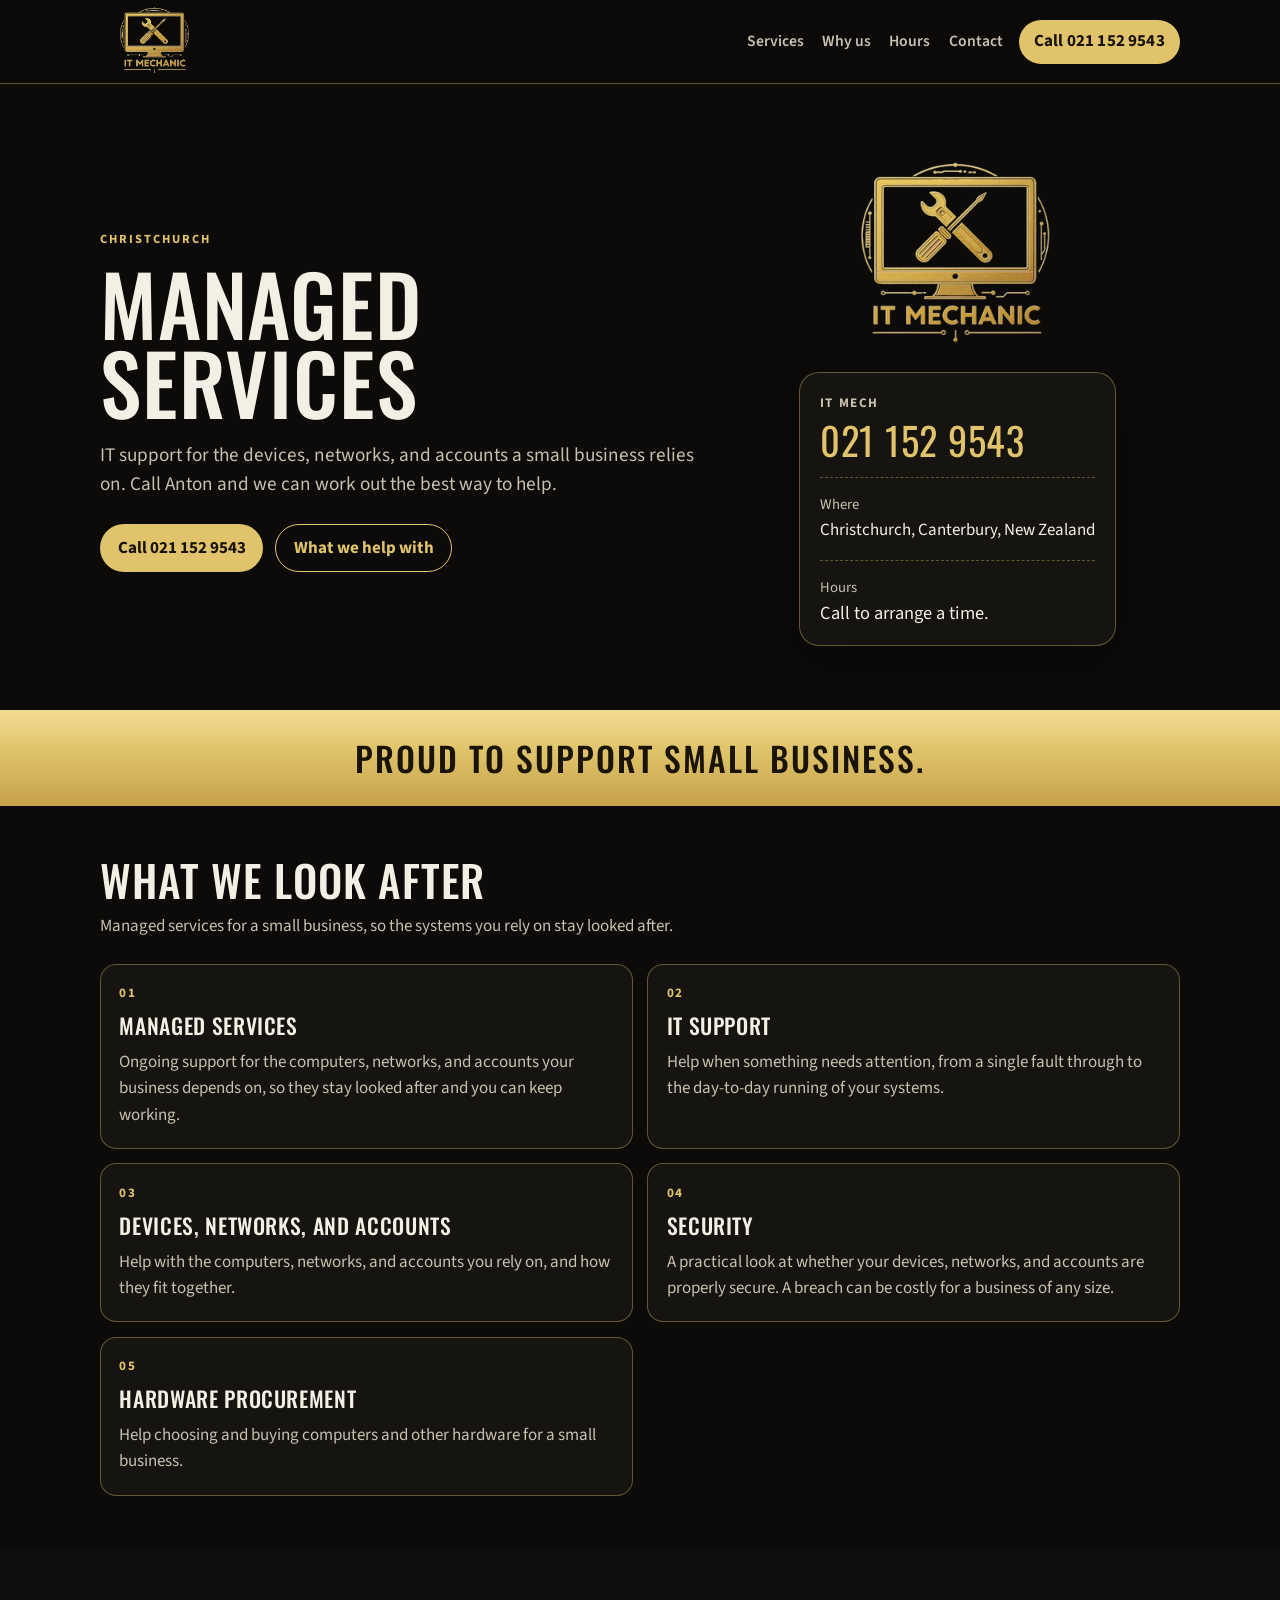
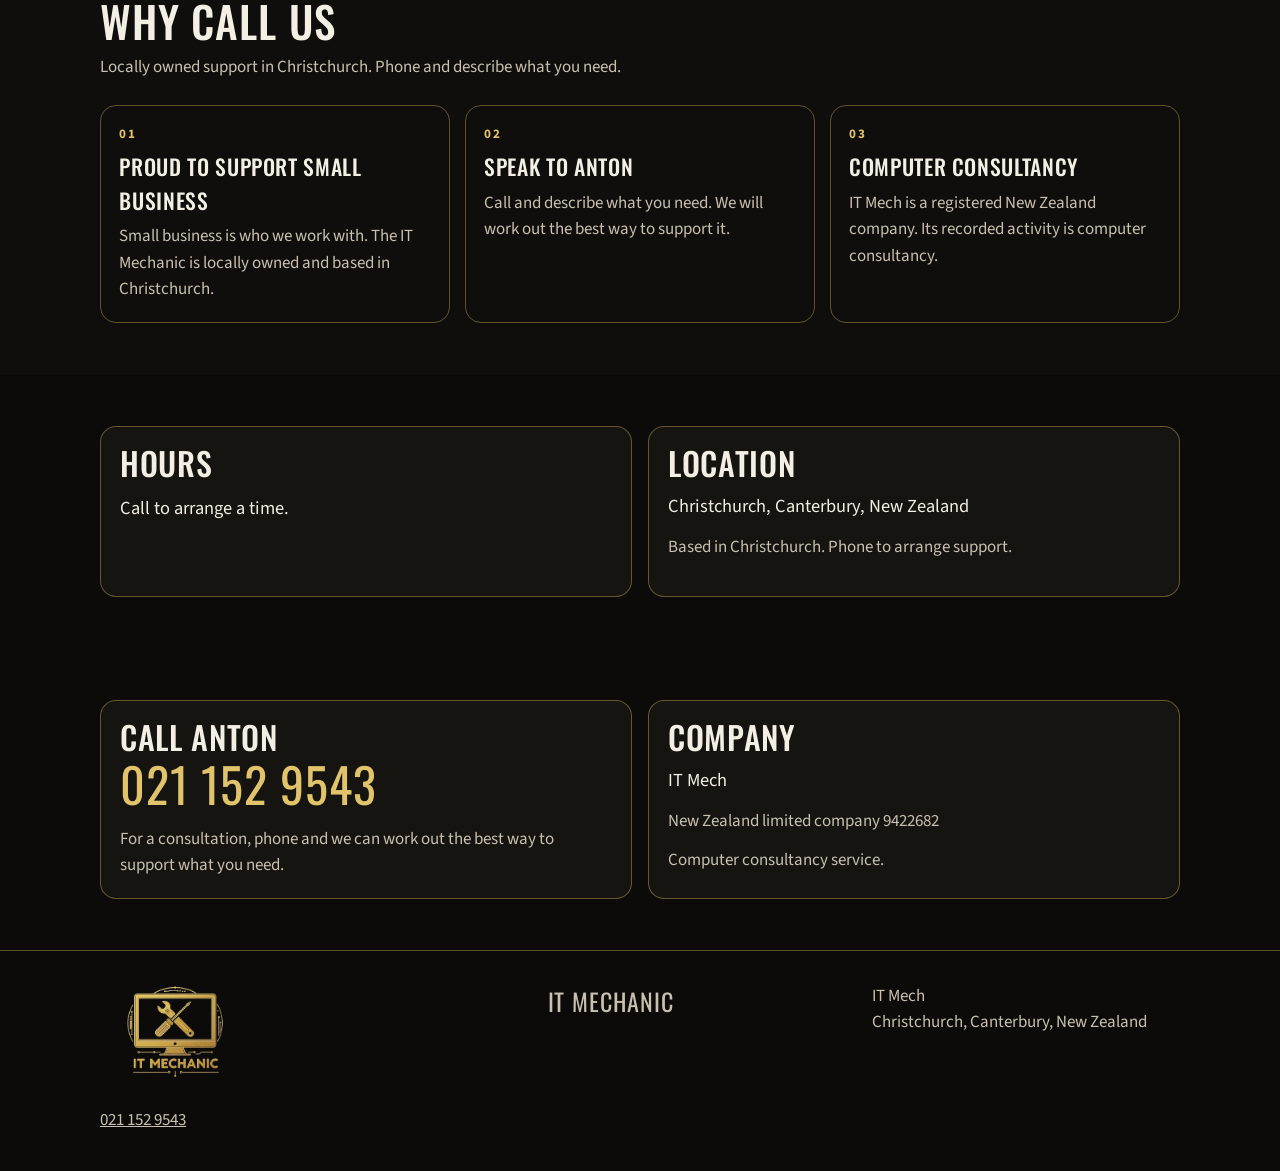
<file: docs/index.html>
<!DOCTYPE html>
<html lang="en-NZ">
<head>
  <meta charset="utf-8">
  <meta name="viewport" content="width=device-width, initial-scale=1">
  <title>IT Mechanic | Managed services in Christchurch</title>
  <meta name="description" content="IT Mechanic provides managed services for small business in Christchurch. Locally owned IT support for devices, networks, and accounts. Call 021 152 9543.">
  <link rel="canonical" href="https://itmech.nz/">
  <meta property="og:title" content="IT Mechanic | Managed services in Christchurch">
  <meta property="og:description" content="Proud to support small business. Managed services and IT support in Christchurch.">
  <meta property="og:image" content="https://itmech.nz/img/logo-on-black.png">
  <meta name="theme-color" content="#0c0b09">
  <link rel="icon" href="img/logo.png" type="image/png">
  <link rel="preconnect" href="https://fonts.googleapis.com">
  <link rel="preconnect" href="https://fonts.gstatic.com" crossorigin>
  <link href="https://fonts.googleapis.com/css2?family=Oswald:wght@500;600&family=Source+Sans+3:wght@400;600;700&display=swap" rel="stylesheet">
  <link rel="stylesheet" href="css/styles.css">
  <script type="application/ld+json" id="site-jsonld">
  {
    "@context": "https://schema.org",
    "@type": "ProfessionalService",
    "name": "IT Mechanic",
    "legalName": "IT Mech",
    "telephone": "+64211529543",
    "areaServed": "Christchurch",
    "address": {
      "@type": "PostalAddress",
      "addressLocality": "Christchurch",
      "addressRegion": "Canterbury",
      "addressCountry": "NZ"
    },
    "url": "https://itmech.nz/"
  }
  </script>
</head>
<body>
  <a class="skip" href="#main">Skip to content</a>
  <header class="site-header">
    <div class="wrap header-inner">
      <a class="brand" href="#top">
        <img class="brand-logo" src="img/logo.png" alt="IT Mechanic">
      </a>
      <nav class="nav" aria-label="Page">
        <a href="#support">Services</a>
        <a href="#why">Why us</a>
        <a href="#visit">Hours</a>
        <a href="#contact">Contact</a>
      </nav>
      <a class="call" data-field="phone-link" data-label="Call" href="tel:+64211529543">Call 021 152 9543</a>
    </div>
  </header>

  <main id="main">
    <section class="hero" id="top">
      <div class="wrap hero-grid">
        <div>
          <p class="eyebrow" data-field="city">Christchurch</p>
          <h1>Managed services</h1>
          <p class="lede">IT support for the devices, networks, and accounts a small business relies on. Call <span data-field="contact">Anton</span> and we can work out the best way to help.</p>
          <div class="hero-actions">
            <a class="btn btn-solid" data-field="phone-link" data-label="Call" href="tel:+64211529543">Call 021 152 9543</a>
            <a class="btn btn-ghost" href="#support">What we help with</a>
          </div>
        </div>
        <div class="hero-mark">
          <img class="hero-logo" src="img/logo.png" alt="">
        <aside class="ticket" aria-label="Contact card">
          <p class="ticket-kicker" data-field="legal">IT Mech</p>
          <a class="ticket-phone" data-field="phone-link" href="tel:+64211529543">021 152 9543</a>
          <hr>
          <p class="ticket-label">Where</p>
          <p data-field="city-line">Christchurch, Canterbury, New Zealand</p>
          <hr>
          <p class="ticket-label">Hours</p>
          <p class="status" data-field="open-status" hidden></p>
          <p class="hours-note" data-field="hours-note">Call to arrange a time.</p>
        </aside>
        </div>
      </div>
    </section>

    <section class="pride" aria-label="Small business">
      <div class="wrap">
        <p>Proud to support small business.</p>
      </div>
    </section>

    <section id="support">
      <div class="wrap">
        <div class="section-head">
          <h2>What we look after</h2>
          <p>Managed services for a small business, so the systems you rely on stay looked after.</p>
        </div>
        <div class="cards" data-list="services"></div>
      </div>
    </section>

    <section class="band" id="why">
      <div class="wrap">
        <div class="section-head">
          <h2>Why call us</h2>
          <p>Locally owned support in Christchurch. Phone and describe what you need.</p>
        </div>
        <div class="reasons" data-list="reasons"></div>
      </div>
    </section>

    <section id="visit">
      <div class="wrap visit-grid">
        <article class="panel">
          <h2>Hours</h2>
          <p class="hours-note" data-field="hours-note">Call to arrange a time.</p>
          <dl class="hours" data-list="hours" hidden></dl>
        </article>
        <article class="panel">
          <h2>Location</h2>
          <p class="address" data-field="city-line">Christchurch, Canterbury, New Zealand</p>
          <p class="address" data-block="street" hidden><span data-field="street"></span></p>
          <p class="fine">Based in Christchurch. Phone to arrange support.</p>
          <p><a data-field="map" hidden href="">Map</a></p>
        </article>
      </div>
    </section>

    <section id="contact">
      <div class="wrap contact-grid">
        <article class="panel">
          <h2>Call <span data-field="contact">Anton</span></h2>
          <a class="contact-phone" data-field="phone-link" href="tel:+64211529543">021 152 9543</a>
          <p class="fine">For a consultation, phone and we can work out the best way to support what you need.</p>
          <p data-block="email" hidden><a href=""></a></p>
        </article>
        <article class="panel">
          <h2>Company</h2>
          <p class="address" data-field="legal">IT Mech</p>
          <p class="fine">New Zealand limited company <span data-field="company-number">9422682</span></p>
          <p class="fine">Computer consultancy service.</p>
        </article>
      </div>
    </section>
  </main>

  <footer class="site-footer">
    <div class="wrap footer-inner">
      <img class="footer-logo" src="img/logo.png" alt="">
      <p class="footer-name" data-field="name">IT Mechanic</p>
      <p><span data-field="legal">IT Mech</span><br><span data-field="city-line">Christchurch, Canterbury, New Zealand</span></p>
      <p><a data-field="phone-link" href="tel:+64211529543">021 152 9543</a></p>
    </div>
  </footer>

  <noscript>
    <div class="wrap" style="padding:1rem 0 2rem">
      <p>IT Mech, Christchurch. Managed services for small business, including hardware procurement. Proud to support small business. Call Anton on <a href="tel:+64211529543">021 152 9543</a>. Hours by arrangement.</p>
    </div>
  </noscript>

  <script src="js/site.config.js"></script>
  <script src="js/main.js"></script>
</body>
</html>
</file>
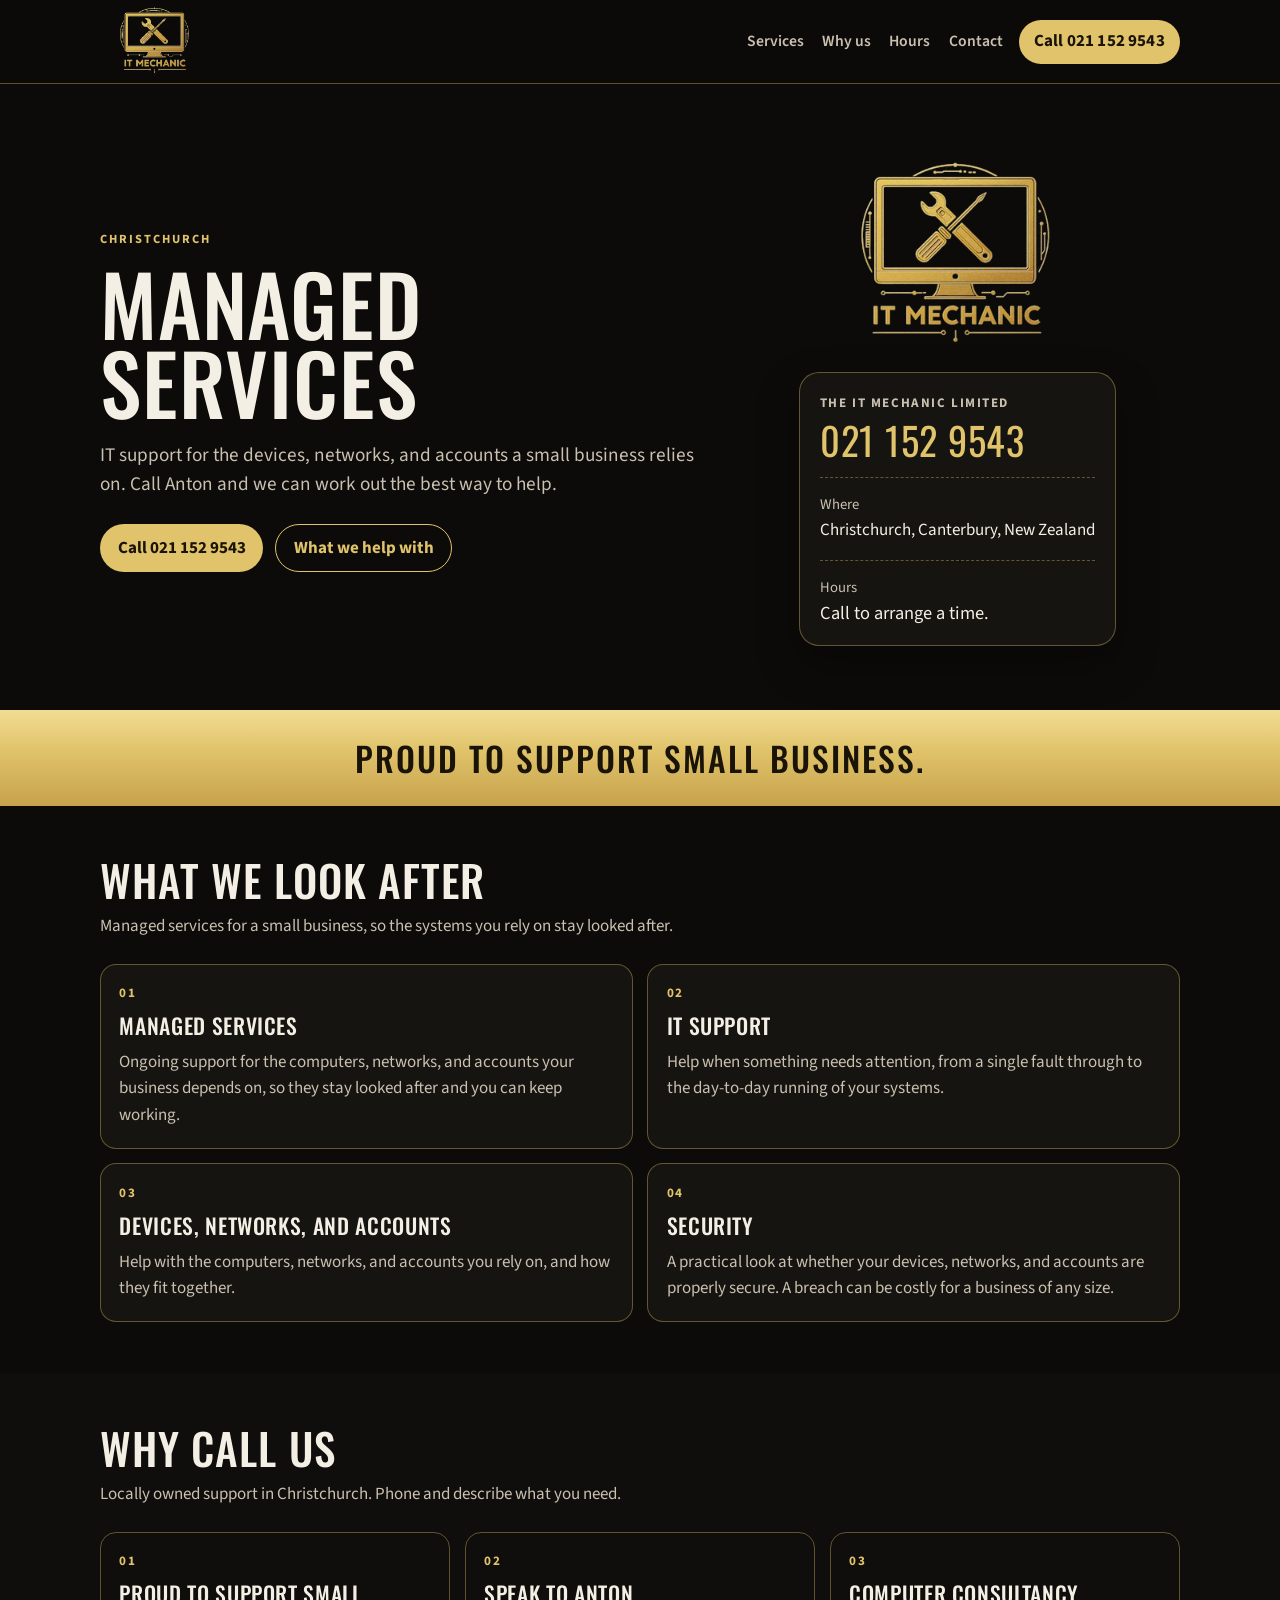
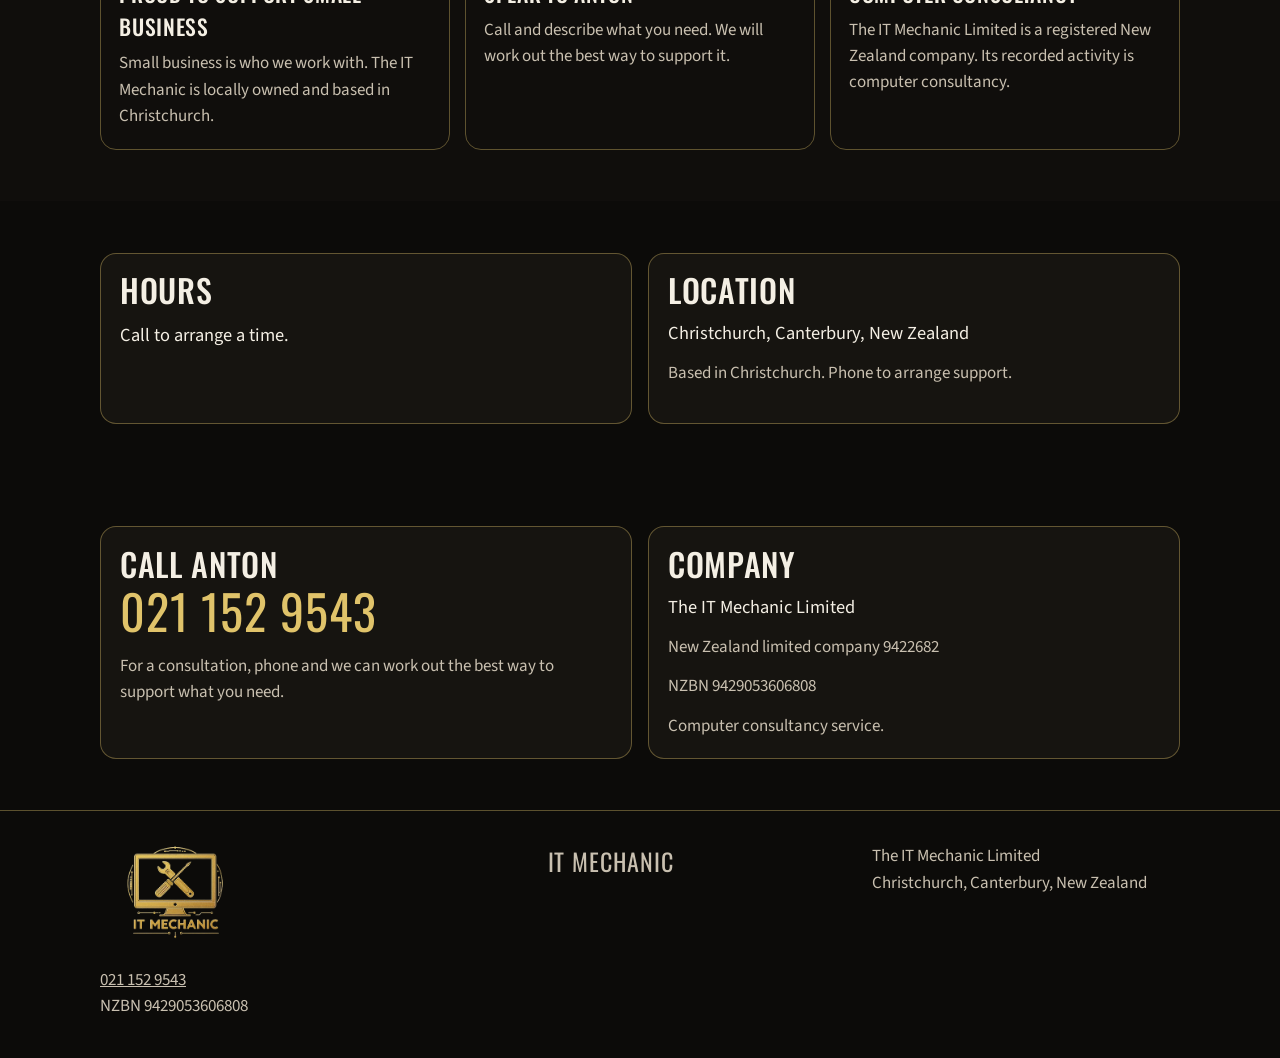
<file: it-mechanic/index.html>
<!DOCTYPE html>
<html lang="en-NZ">
<head>
  <meta charset="utf-8">
  <meta name="viewport" content="width=device-width, initial-scale=1">
  <title>IT Mechanic | Managed services in Christchurch</title>
  <meta name="description" content="IT Mechanic provides managed services for small business in Christchurch. Locally owned IT support for devices, networks, and accounts. Call 021 152 9543.">
  <link rel="canonical" href="https://itmech.nz/">
  <meta property="og:title" content="IT Mechanic | Managed services in Christchurch">
  <meta property="og:description" content="Proud to support small business. Managed services and IT support in Christchurch.">
  <meta property="og:image" content="https://itmech.nz/img/logo-on-black.png">
  <meta name="theme-color" content="#0c0b09">
  <link rel="icon" href="img/logo.png" type="image/png">
  <link rel="preconnect" href="https://fonts.googleapis.com">
  <link rel="preconnect" href="https://fonts.gstatic.com" crossorigin>
  <link href="https://fonts.googleapis.com/css2?family=Oswald:wght@500;600&family=Source+Sans+3:wght@400;600;700&display=swap" rel="stylesheet">
  <link rel="stylesheet" href="css/styles.css">
  <script type="application/ld+json" id="site-jsonld">
  {
    "@context": "https://schema.org",
    "@type": "ProfessionalService",
    "name": "IT Mechanic",
    "legalName": "The IT Mechanic Limited",
    "telephone": "+64211529543",
    "areaServed": "Christchurch",
    "address": {
      "@type": "PostalAddress",
      "addressLocality": "Christchurch",
      "addressRegion": "Canterbury",
      "addressCountry": "NZ"
    },
    "identifier": "9429053606808",
    "url": "https://itmech.nz/"
  }
  </script>
</head>
<body>
  <a class="skip" href="#main">Skip to content</a>
  <header class="site-header">
    <div class="wrap header-inner">
      <a class="brand" href="#top">
        <img class="brand-logo" src="img/logo.png" alt="IT Mechanic">
      </a>
      <nav class="nav" aria-label="Page">
        <a href="#support">Services</a>
        <a href="#why">Why us</a>
        <a href="#visit">Hours</a>
        <a href="#contact">Contact</a>
      </nav>
      <a class="call" data-field="phone-link" data-label="Call" href="tel:+64211529543">Call 021 152 9543</a>
    </div>
  </header>

  <main id="main">
    <section class="hero" id="top">
      <div class="wrap hero-grid">
        <div>
          <p class="eyebrow" data-field="city">Christchurch</p>
          <h1>Managed services</h1>
          <p class="lede">IT support for the devices, networks, and accounts a small business relies on. Call <span data-field="contact">Anton</span> and we can work out the best way to help.</p>
          <div class="hero-actions">
            <a class="btn btn-solid" data-field="phone-link" data-label="Call" href="tel:+64211529543">Call 021 152 9543</a>
            <a class="btn btn-ghost" href="#support">What we help with</a>
          </div>
        </div>
        <div class="hero-mark">
          <img class="hero-logo" src="img/logo.png" alt="">
        <aside class="ticket" aria-label="Contact card">
          <p class="ticket-kicker" data-field="legal">The IT Mechanic Limited</p>
          <a class="ticket-phone" data-field="phone-link" href="tel:+64211529543">021 152 9543</a>
          <hr>
          <p class="ticket-label">Where</p>
          <p data-field="city-line">Christchurch, Canterbury, New Zealand</p>
          <hr>
          <p class="ticket-label">Hours</p>
          <p class="status" data-field="open-status" hidden></p>
          <p class="hours-note" data-field="hours-note">Call to arrange a time.</p>
        </aside>
        </div>
      </div>
    </section>

    <section class="pride" aria-label="Small business">
      <div class="wrap">
        <p>Proud to support small business.</p>
      </div>
    </section>

    <section id="support">
      <div class="wrap">
        <div class="section-head">
          <h2>What we look after</h2>
          <p>Managed services for a small business, so the systems you rely on stay looked after.</p>
        </div>
        <div class="cards" data-list="services"></div>
      </div>
    </section>

    <section class="band" id="why">
      <div class="wrap">
        <div class="section-head">
          <h2>Why call us</h2>
          <p>Locally owned support in Christchurch. Phone and describe what you need.</p>
        </div>
        <div class="reasons" data-list="reasons"></div>
      </div>
    </section>

    <section id="visit">
      <div class="wrap visit-grid">
        <article class="panel">
          <h2>Hours</h2>
          <p class="hours-note" data-field="hours-note">Call to arrange a time.</p>
          <dl class="hours" data-list="hours" hidden></dl>
        </article>
        <article class="panel">
          <h2>Location</h2>
          <p class="address" data-field="city-line">Christchurch, Canterbury, New Zealand</p>
          <p class="address" data-block="street" hidden><span data-field="street"></span></p>
          <p class="fine">Based in Christchurch. Phone to arrange support.</p>
          <p><a data-field="map" hidden href="">Map</a></p>
        </article>
      </div>
    </section>

    <section id="contact">
      <div class="wrap contact-grid">
        <article class="panel">
          <h2>Call <span data-field="contact">Anton</span></h2>
          <a class="contact-phone" data-field="phone-link" href="tel:+64211529543">021 152 9543</a>
          <p class="fine">For a consultation, phone and we can work out the best way to support what you need.</p>
          <p data-block="email" hidden><a href=""></a></p>
        </article>
        <article class="panel">
          <h2>Company</h2>
          <p class="address" data-field="legal">The IT Mechanic Limited</p>
          <p class="fine">New Zealand limited company <span data-field="company-number">9422682</span></p>
          <p class="fine">NZBN <span data-field="nzbn">9429053606808</span></p>
          <p class="fine">Computer consultancy service.</p>
        </article>
      </div>
    </section>
  </main>

  <footer class="site-footer">
    <div class="wrap footer-inner">
      <img class="footer-logo" src="img/logo.png" alt="">
      <p class="footer-name" data-field="name">IT Mechanic</p>
      <p><span data-field="legal">The IT Mechanic Limited</span><br><span data-field="city-line">Christchurch, Canterbury, New Zealand</span></p>
      <p><a data-field="phone-link" href="tel:+64211529543">021 152 9543</a><br>NZBN <span data-field="nzbn">9429053606808</span></p>
    </div>
  </footer>

  <noscript>
    <div class="wrap" style="padding:1rem 0 2rem">
      <p>IT Mechanic, The IT Mechanic Limited, Christchurch. Managed services for small business. Proud to support small business. Call Anton on <a href="tel:+64211529543">021 152 9543</a>. Hours by arrangement.</p>
    </div>
  </noscript>

  <script src="js/site.config.js"></script>
  <script src="js/main.js"></script>
</body>
</html>
</file>
<file: docs/css/styles.css>
:root {
  --paper: #0c0b09;
  --paper-2: #161410;
  --ink: #f4efe4;
  --ink-soft: #c9c0b0;
  --line: rgba(224, 195, 106, 0.38);
  --gold: #e0c36a;
  --gold-deep: #c6a24b;
  --ink-on-gold: #1a1408;
  --shadow: 0 18px 40px rgba(0, 0, 0, 0.35);
  --display: "Oswald", "Arial Narrow", sans-serif;
  --sans: "Source Sans 3", "Segoe UI", sans-serif;
}

* { box-sizing: border-box; }

[hidden] { display: none !important; }

html { scroll-behavior: smooth; }

body {
  margin: 0;
  background: var(--paper);
  color: var(--ink);
  font-family: var(--sans);
  font-size: 1.0625rem;
  line-height: 1.55;
}

img, svg { display: block; max-width: 100%; }

a { color: inherit; }

.skip {
  position: absolute;
  left: 1rem;
  top: -4rem;
  background: var(--gold);
  color: var(--ink-on-gold);
  padding: 0.6rem 0.9rem;
  z-index: 10;
}

.skip:focus { top: 1rem; }

.wrap {
  width: min(1080px, calc(100% - 2rem));
  margin-inline: auto;
}

.site-header {
  position: sticky;
  top: 0;
  z-index: 5;
  background: rgba(12, 11, 9, 0.92);
  backdrop-filter: blur(10px);
  border-bottom: 1px solid var(--line);
}

.header-inner {
  display: flex;
  align-items: center;
  gap: 1rem;
  min-height: 5.2rem;
}

.brand {
  display: flex;
  align-items: center;
  text-decoration: none;
}

.brand-logo {
  height: 4.6rem;
  width: auto;
}

.hero-mark {
  display: grid;
  justify-items: center;
  gap: 1rem;
}

.hero-logo {
  width: min(280px, 78%);
  height: auto;
}

.footer-logo {
  width: 9.5rem;
  height: auto;
  margin-bottom: 0.4rem;
}

.nav {
  display: none;
  gap: 1.15rem;
  margin-left: auto;
}

.nav a {
  text-decoration: none;
  color: var(--ink-soft);
  font-weight: 600;
  font-size: 0.98rem;
}

.nav a:hover { color: var(--ink); }

.call {
  margin-left: auto;
  display: inline-flex;
  align-items: center;
  justify-content: center;
  min-height: 2.75rem;
  padding: 0.4rem 0.95rem;
  background: var(--gold);
  color: var(--ink-on-gold);
  text-decoration: none;
  border-radius: 999px;
  font-weight: 700;
  letter-spacing: 0.01em;
}

.nav + .call { margin-left: 0; }

.call:hover { background: #f0d48a; }

.hero {
  padding: 2.5rem 0 3rem;
}

.hero-grid {
  display: grid;
  gap: 1.5rem;
}

.eyebrow {
  margin: 0 0 0.8rem;
  color: var(--gold);
  font-weight: 700;
  letter-spacing: 0.16em;
  text-transform: uppercase;
  font-size: 0.78rem;
}

h1 {
  margin: 0;
  font-family: var(--display);
  font-weight: 500;
  font-size: clamp(3rem, 10vw, 5.2rem);
  line-height: 0.95;
  letter-spacing: 0.01em;
  text-transform: uppercase;
}

.lede {
  max-width: 38rem;
  margin: 1.25rem 0 0;
  font-size: 1.2rem;
  color: var(--ink-soft);
}

.hero-actions {
  display: flex;
  flex-wrap: wrap;
  gap: 0.75rem;
  margin-top: 1.5rem;
}

.btn {
  display: inline-flex;
  align-items: center;
  justify-content: center;
  min-height: 3rem;
  padding: 0.55rem 1.1rem;
  border-radius: 999px;
  text-decoration: none;
  font-weight: 700;
}

.btn-solid { background: var(--gold); color: var(--ink-on-gold); }
.btn-solid:hover { background: #f0d48a; }
.btn-ghost {
  border: 1px solid var(--gold);
  color: var(--gold);
  background: transparent;
}

.ticket {
  background: var(--paper-2);
  border: 1px solid var(--line);
  border-radius: 1.25rem;
  box-shadow: var(--shadow);
  padding: 1.25rem 1.25rem 1.1rem;
}

.ticket p { margin: 0; }

.ticket-kicker {
  color: var(--ink-soft);
  font-size: 0.82rem;
  letter-spacing: 0.12em;
  text-transform: uppercase;
  font-weight: 700;
}

.ticket-phone {
  display: block;
  margin-top: 0.35rem;
  font-family: var(--display);
  font-size: clamp(1.8rem, 5vw, 2.4rem);
  letter-spacing: 0.02em;
  text-decoration: none;
  line-height: 1.1;
  color: var(--gold);
}

.ticket hr {
  border: 0;
  border-top: 1px dashed var(--line);
  margin: 1rem 0;
}

.ticket-label {
  color: var(--ink-soft);
  font-size: 0.92rem;
}

.status {
  display: inline-block;
  margin-top: 0.45rem;
  padding: 0.2rem 0.55rem;
  border-radius: 999px;
  background: #3a3018;
  color: var(--gold);
  font-weight: 700;
  font-size: 0.92rem;
}

.status.is-open {
  background: #e3f0e6;
  color: #1d4a32;
}

section { padding: 3.2rem 0; }

.section-head {
  max-width: 38rem;
  margin-bottom: 1.5rem;
}

h2 {
  margin: 0;
  font-family: var(--display);
  font-size: clamp(2rem, 5vw, 2.7rem);
  font-weight: 500;
  letter-spacing: 0.02em;
  line-height: 1.05;
  text-transform: uppercase;
}

.section-head p {
  margin: 0.7rem 0 0;
  color: var(--ink-soft);
}

.cards, .reasons {
  display: grid;
  gap: 0.9rem;
}

.card {
  background: var(--paper-2);
  border: 1px solid var(--line);
  border-radius: 1rem;
  padding: 1.15rem 1.15rem 1.25rem;
}

.card-num {
  margin: 0;
  color: var(--gold);
  font-weight: 700;
  letter-spacing: 0.12em;
  font-size: 0.82rem;
}

.card h3 {
  margin: 0.35rem 0 0.4rem;
  font-family: var(--display);
  font-size: 1.35rem;
  font-weight: 500;
  letter-spacing: 0.03em;
  text-transform: uppercase;
}

.card p:last-child { margin: 0; color: var(--ink-soft); }

.pride {
  padding: 1.35rem 0;
  background: linear-gradient(180deg, #f3dc93 0%, #e0c36a 42%, #c6a24b 100%);
  color: var(--ink-on-gold);
}

.pride p {
  margin: 0;
  font-family: var(--display);
  font-weight: 500;
  font-size: clamp(1.45rem, 3vw, 2.1rem);
  letter-spacing: 0.06em;
  text-align: center;
  text-transform: uppercase;
}

.band {
  background: #100e0c;
  color: var(--ink);
}

.band .card {
  background: transparent;
  border-color: var(--line);
}

.band .card p:last-child,
.band .section-head p { color: var(--ink-soft); }

.band h2, .band h3 { color: var(--ink); }

.visit-grid, .contact-grid {
  display: grid;
  gap: 1rem;
}

.panel {
  background: var(--paper-2);
  border: 1px solid var(--line);
  border-radius: 1rem;
  padding: 1.2rem;
}

.panel h2 { font-size: 2rem; }

.hours {
  margin: 1rem 0 0;
}

.hours-row {
  display: grid;
  grid-template-columns: 1fr auto;
  gap: 1rem;
  padding: 0.55rem 0;
  border-top: 1px solid var(--line);
}

.hours-row dt, .hours-row dd { margin: 0; }
.hours-row dd { font-weight: 700; }

.hours-note {
  margin: 0.9rem 0 0;
  font-size: 1.15rem;
}

.address {
  margin: 0.8rem 0 0;
  font-size: 1.15rem;
}

.contact-phone {
  display: inline-block;
  margin-top: 0.4rem;
  font-family: var(--display);
  font-size: clamp(2rem, 6vw, 3rem);
  letter-spacing: 0.02em;
  text-decoration: none;
  line-height: 1;
  color: var(--gold);
}

.fine {
  margin: 0.8rem 0 0;
  color: var(--ink-soft);
}

.site-footer {
  padding: 2rem 0 2.4rem;
  border-top: 1px solid var(--line);
}

.footer-inner {
  display: grid;
  gap: 0.35rem;
}

.footer-name {
  margin: 0;
  font-family: var(--display);
  font-size: 1.5rem;
  letter-spacing: 0.04em;
  text-transform: uppercase;
}

.site-footer p { margin: 0; color: var(--ink-soft); }

:focus-visible {
  outline: 3px solid var(--gold);
  outline-offset: 3px;
}

@media (min-width: 720px) {
  .nav { display: flex; }
  .call { margin-left: 0; }
  .hero { padding: 4.5rem 0 4rem; }
  .hero-grid {
    grid-template-columns: 1.15fr 0.85fr;
    align-items: center;
    gap: 2rem;
  }
  .hero-logo { width: min(300px, 100%); }
  .cards { grid-template-columns: 1fr 1fr; }
  .reasons { grid-template-columns: repeat(3, 1fr); }
  .visit-grid, .contact-grid { grid-template-columns: 1fr 1fr; }
  .footer-inner {
    grid-template-columns: 1.4fr 1fr 1fr;
    gap: 1rem;
    align-items: start;
  }
}

@media (prefers-reduced-motion: reduce) {
  html { scroll-behavior: auto; }
}
</file>
<file: it-mechanic/css/styles.css>
:root {
  --paper: #0c0b09;
  --paper-2: #161410;
  --ink: #f4efe4;
  --ink-soft: #c9c0b0;
  --line: rgba(224, 195, 106, 0.38);
  --gold: #e0c36a;
  --gold-deep: #c6a24b;
  --ink-on-gold: #1a1408;
  --shadow: 0 18px 40px rgba(0, 0, 0, 0.35);
  --display: "Oswald", "Arial Narrow", sans-serif;
  --sans: "Source Sans 3", "Segoe UI", sans-serif;
}

* { box-sizing: border-box; }

[hidden] { display: none !important; }

html { scroll-behavior: smooth; }

body {
  margin: 0;
  background: var(--paper);
  color: var(--ink);
  font-family: var(--sans);
  font-size: 1.0625rem;
  line-height: 1.55;
}

img, svg { display: block; max-width: 100%; }

a { color: inherit; }

.skip {
  position: absolute;
  left: 1rem;
  top: -4rem;
  background: var(--gold);
  color: var(--ink-on-gold);
  padding: 0.6rem 0.9rem;
  z-index: 10;
}

.skip:focus { top: 1rem; }

.wrap {
  width: min(1080px, calc(100% - 2rem));
  margin-inline: auto;
}

.site-header {
  position: sticky;
  top: 0;
  z-index: 5;
  background: rgba(12, 11, 9, 0.92);
  backdrop-filter: blur(10px);
  border-bottom: 1px solid var(--line);
}

.header-inner {
  display: flex;
  align-items: center;
  gap: 1rem;
  min-height: 5.2rem;
}

.brand {
  display: flex;
  align-items: center;
  text-decoration: none;
}

.brand-logo {
  height: 4.6rem;
  width: auto;
}

.hero-mark {
  display: grid;
  justify-items: center;
  gap: 1rem;
}

.hero-logo {
  width: min(280px, 78%);
  height: auto;
}

.footer-logo {
  width: 9.5rem;
  height: auto;
  margin-bottom: 0.4rem;
}

.nav {
  display: none;
  gap: 1.15rem;
  margin-left: auto;
}

.nav a {
  text-decoration: none;
  color: var(--ink-soft);
  font-weight: 600;
  font-size: 0.98rem;
}

.nav a:hover { color: var(--ink); }

.call {
  margin-left: auto;
  display: inline-flex;
  align-items: center;
  justify-content: center;
  min-height: 2.75rem;
  padding: 0.4rem 0.95rem;
  background: var(--gold);
  color: var(--ink-on-gold);
  text-decoration: none;
  border-radius: 999px;
  font-weight: 700;
  letter-spacing: 0.01em;
}

.nav + .call { margin-left: 0; }

.call:hover { background: #f0d48a; }

.hero {
  padding: 2.5rem 0 3rem;
}

.hero-grid {
  display: grid;
  gap: 1.5rem;
}

.eyebrow {
  margin: 0 0 0.8rem;
  color: var(--gold);
  font-weight: 700;
  letter-spacing: 0.16em;
  text-transform: uppercase;
  font-size: 0.78rem;
}

h1 {
  margin: 0;
  font-family: var(--display);
  font-weight: 500;
  font-size: clamp(3rem, 10vw, 5.2rem);
  line-height: 0.95;
  letter-spacing: 0.01em;
  text-transform: uppercase;
}

.lede {
  max-width: 38rem;
  margin: 1.25rem 0 0;
  font-size: 1.2rem;
  color: var(--ink-soft);
}

.hero-actions {
  display: flex;
  flex-wrap: wrap;
  gap: 0.75rem;
  margin-top: 1.5rem;
}

.btn {
  display: inline-flex;
  align-items: center;
  justify-content: center;
  min-height: 3rem;
  padding: 0.55rem 1.1rem;
  border-radius: 999px;
  text-decoration: none;
  font-weight: 700;
}

.btn-solid { background: var(--gold); color: var(--ink-on-gold); }
.btn-solid:hover { background: #f0d48a; }
.btn-ghost {
  border: 1px solid var(--gold);
  color: var(--gold);
  background: transparent;
}

.ticket {
  background: var(--paper-2);
  border: 1px solid var(--line);
  border-radius: 1.25rem;
  box-shadow: var(--shadow);
  padding: 1.25rem 1.25rem 1.1rem;
}

.ticket p { margin: 0; }

.ticket-kicker {
  color: var(--ink-soft);
  font-size: 0.82rem;
  letter-spacing: 0.12em;
  text-transform: uppercase;
  font-weight: 700;
}

.ticket-phone {
  display: block;
  margin-top: 0.35rem;
  font-family: var(--display);
  font-size: clamp(1.8rem, 5vw, 2.4rem);
  letter-spacing: 0.02em;
  text-decoration: none;
  line-height: 1.1;
  color: var(--gold);
}

.ticket hr {
  border: 0;
  border-top: 1px dashed var(--line);
  margin: 1rem 0;
}

.ticket-label {
  color: var(--ink-soft);
  font-size: 0.92rem;
}

.status {
  display: inline-block;
  margin-top: 0.45rem;
  padding: 0.2rem 0.55rem;
  border-radius: 999px;
  background: #3a3018;
  color: var(--gold);
  font-weight: 700;
  font-size: 0.92rem;
}

.status.is-open {
  background: #e3f0e6;
  color: #1d4a32;
}

section { padding: 3.2rem 0; }

.section-head {
  max-width: 38rem;
  margin-bottom: 1.5rem;
}

h2 {
  margin: 0;
  font-family: var(--display);
  font-size: clamp(2rem, 5vw, 2.7rem);
  font-weight: 500;
  letter-spacing: 0.02em;
  line-height: 1.05;
  text-transform: uppercase;
}

.section-head p {
  margin: 0.7rem 0 0;
  color: var(--ink-soft);
}

.cards, .reasons {
  display: grid;
  gap: 0.9rem;
}

.card {
  background: var(--paper-2);
  border: 1px solid var(--line);
  border-radius: 1rem;
  padding: 1.15rem 1.15rem 1.25rem;
}

.card-num {
  margin: 0;
  color: var(--gold);
  font-weight: 700;
  letter-spacing: 0.12em;
  font-size: 0.82rem;
}

.card h3 {
  margin: 0.35rem 0 0.4rem;
  font-family: var(--display);
  font-size: 1.35rem;
  font-weight: 500;
  letter-spacing: 0.03em;
  text-transform: uppercase;
}

.card p:last-child { margin: 0; color: var(--ink-soft); }

.pride {
  padding: 1.35rem 0;
  background: linear-gradient(180deg, #f3dc93 0%, #e0c36a 42%, #c6a24b 100%);
  color: var(--ink-on-gold);
}

.pride p {
  margin: 0;
  font-family: var(--display);
  font-weight: 500;
  font-size: clamp(1.45rem, 3vw, 2.1rem);
  letter-spacing: 0.06em;
  text-align: center;
  text-transform: uppercase;
}

.band {
  background: #100e0c;
  color: var(--ink);
}

.band .card {
  background: transparent;
  border-color: var(--line);
}

.band .card p:last-child,
.band .section-head p { color: var(--ink-soft); }

.band h2, .band h3 { color: var(--ink); }

.visit-grid, .contact-grid {
  display: grid;
  gap: 1rem;
}

.panel {
  background: var(--paper-2);
  border: 1px solid var(--line);
  border-radius: 1rem;
  padding: 1.2rem;
}

.panel h2 { font-size: 2rem; }

.hours {
  margin: 1rem 0 0;
}

.hours-row {
  display: grid;
  grid-template-columns: 1fr auto;
  gap: 1rem;
  padding: 0.55rem 0;
  border-top: 1px solid var(--line);
}

.hours-row dt, .hours-row dd { margin: 0; }
.hours-row dd { font-weight: 700; }

.hours-note {
  margin: 0.9rem 0 0;
  font-size: 1.15rem;
}

.address {
  margin: 0.8rem 0 0;
  font-size: 1.15rem;
}

.contact-phone {
  display: inline-block;
  margin-top: 0.4rem;
  font-family: var(--display);
  font-size: clamp(2rem, 6vw, 3rem);
  letter-spacing: 0.02em;
  text-decoration: none;
  line-height: 1;
  color: var(--gold);
}

.fine {
  margin: 0.8rem 0 0;
  color: var(--ink-soft);
}

.site-footer {
  padding: 2rem 0 2.4rem;
  border-top: 1px solid var(--line);
}

.footer-inner {
  display: grid;
  gap: 0.35rem;
}

.footer-name {
  margin: 0;
  font-family: var(--display);
  font-size: 1.5rem;
  letter-spacing: 0.04em;
  text-transform: uppercase;
}

.site-footer p { margin: 0; color: var(--ink-soft); }

:focus-visible {
  outline: 3px solid var(--gold);
  outline-offset: 3px;
}

@media (min-width: 720px) {
  .nav { display: flex; }
  .call { margin-left: 0; }
  .hero { padding: 4.5rem 0 4rem; }
  .hero-grid {
    grid-template-columns: 1.15fr 0.85fr;
    align-items: center;
    gap: 2rem;
  }
  .hero-logo { width: min(300px, 100%); }
  .cards { grid-template-columns: 1fr 1fr; }
  .reasons { grid-template-columns: repeat(3, 1fr); }
  .visit-grid, .contact-grid { grid-template-columns: 1fr 1fr; }
  .footer-inner {
    grid-template-columns: 1.4fr 1fr 1fr;
    gap: 1rem;
    align-items: start;
  }
}

@media (prefers-reduced-motion: reduce) {
  html { scroll-behavior: auto; }
}
</file>
